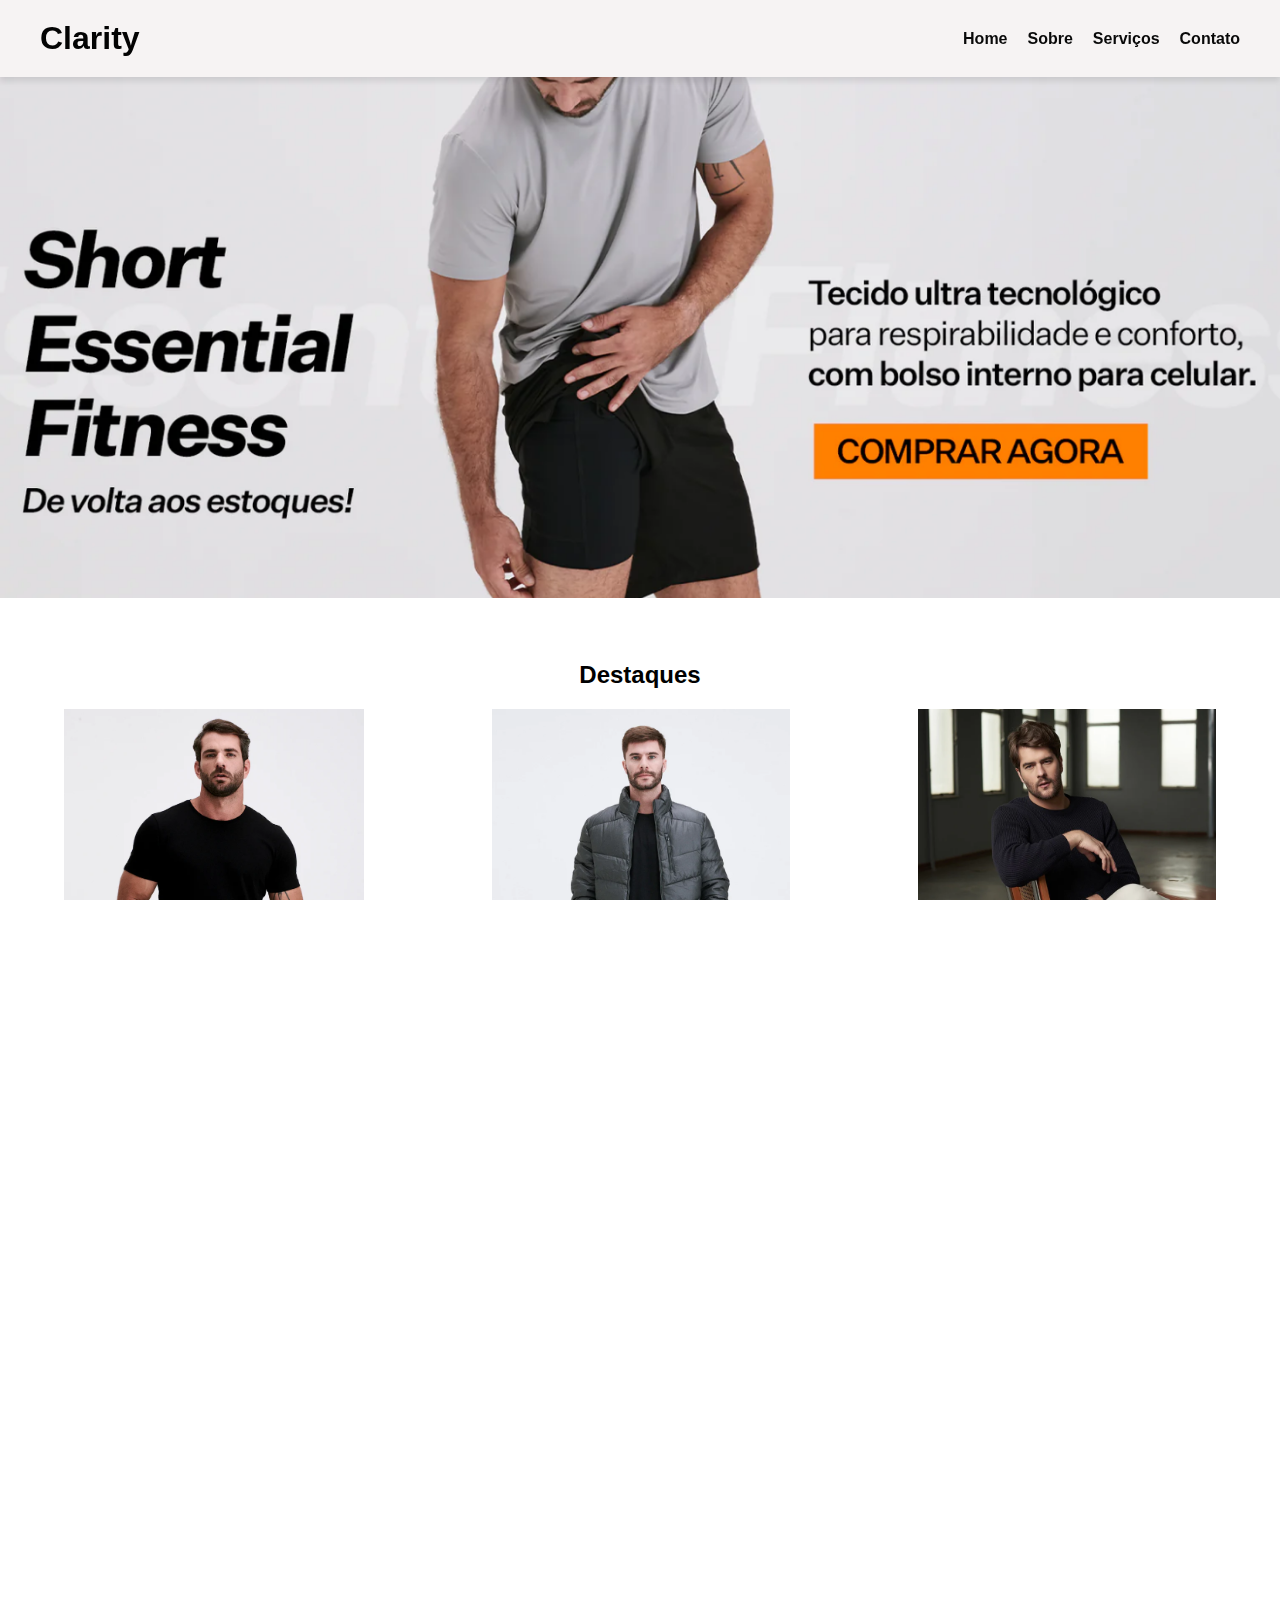
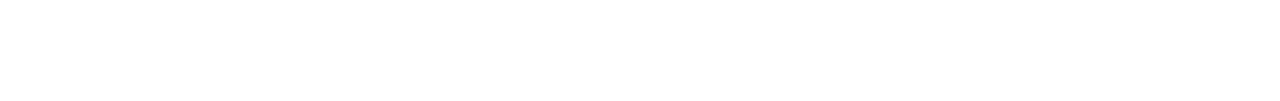
<file: Processo seletivoASCII/index.html>
<!DOCTYPE html>
<html lang="pt-BR">
<head>
    <meta charset="UTF-8">
    <meta name="viewport" content="width=device-width, initial-scale=1.0">
    <title>Clarity</title>
    <link rel="stylesheet" href="css/styles.css">
</head>
<body>
    <main id="home">    
        <header id="header">
            <h1 style="color: rgb(3, 3, 3)">Clarity</h1>
            <nav>
                <ul>
                    <li><a href="#home">Home</a></li>
                    <li><a href="#sobre">Sobre</a></li>
                    <li><a href="#servicos">Serviços</a></li>
                    <li><a href="#contato">Contato</a></li>
                </ul>
            </nav>
        </header>

        <!-- Banner Principal -->
        <div class="BannerPrincipal">
            <a href="shorts.html"><img src="imagens/banner.png" width="100%"></a>
        </div>


            <section id="destaques">
                <h2>Destaques</h2>
                <div class="carrossel">
                    <div class="produto">
                        <a href="camisa.html"><img src="imagens/capreta.png" alt="Camisa"></a>
                        <div>Camisa</div>
                        <div style="font-weight: 100; font-family: Arial, sans-serif;">R$73,90</div>
                    </div>

                    <div class="produto">
                        <a href="blusa.html"><img src="imagens/blucinza.png" alt="Jaqueta Puffer"></a>
                        <div>Jaqueta Puffer</div>
                        <div style="font-weight: 100; font-family: Arial, sans-serif;">R$112,50</div>
                    </div>

                    <div class="produto">
                        <a href="sueter.html"><img src="imagens/sueter.png" alt="Sueter"></a>
                        <div>Sueter</div>
                        <div style="font-weight: 100; font-family: Arial, sans-serif;">R$98,25</div>
                    </div>
                </div>
                <a href="todos.html"> <button class="btn-ver-todos">Ver todos os produtos</button></a>
            </section>

            <section id="sobre">
                <h2>Sobre</h2>
                <p>Descrição da seção sobre a empresa Clarity.</p>
            </section>

            <section id="servicos">
                <h2>Serviços</h2>
                <p>Descrição dos serviços oferecidos pela Clarity.</p>
            </section>

            <section id="contato">
                <h2>Contato</h2>
                <p>Informações de contato da Clarity.</p>
            </section>
    </main>
</body>
</html>
</file>
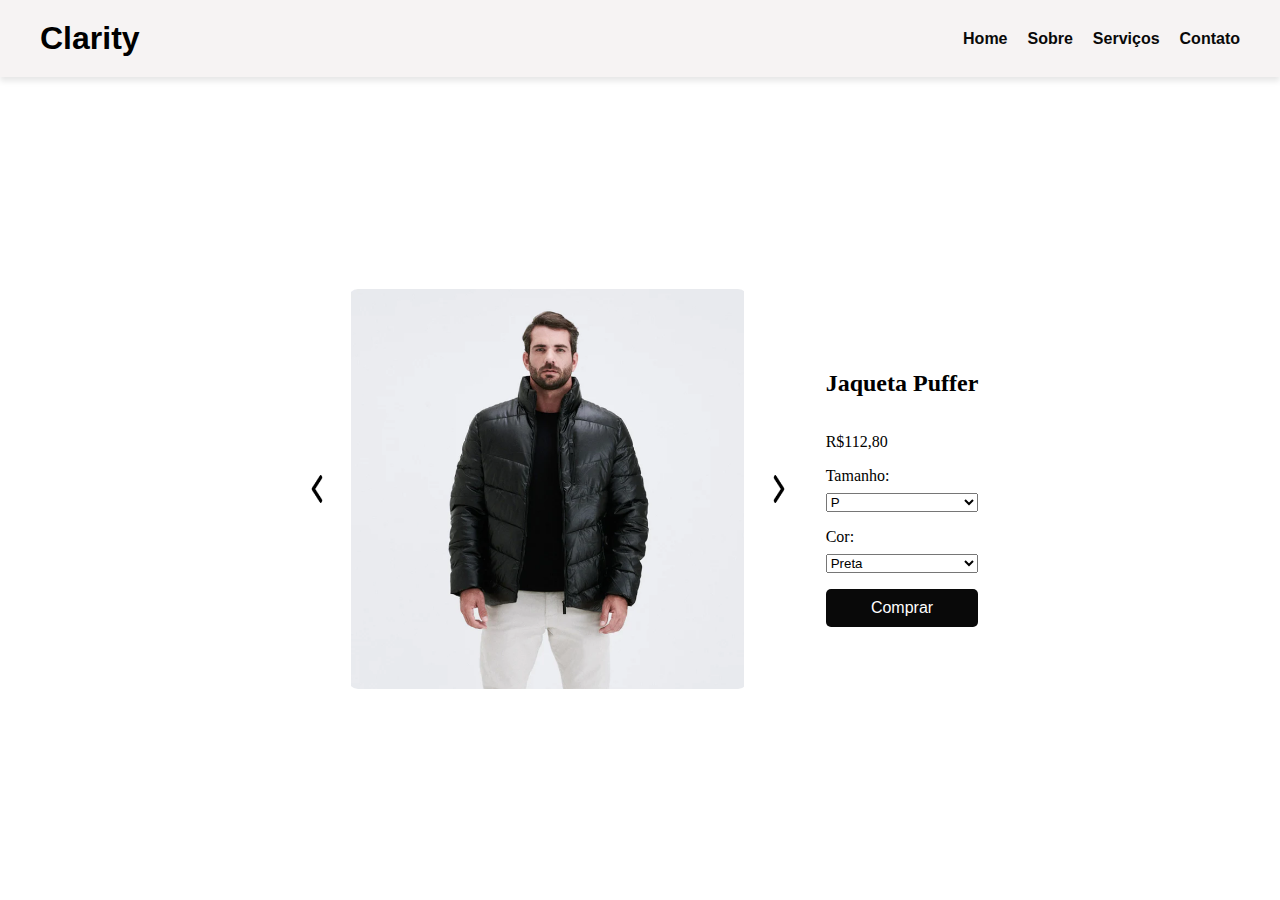
<file: Processo seletivoASCII/blusa.html>
<!DOCTYPE html>
<html lang="en">
<head>
    <meta charset="UTF-8">
    <meta name="viewport" content="width=device-width, initial-scale=1.0">
    <title>Clarity</title>
    <link rel="stylesheet" href="css/produto.css">
    <script src="script.js" defer></script>
</head>
<body> 
    <header id="header">
        <h1>Clarity</h1>
        <nav>
            <ul>
                <li><a href="index.html">Home</a></li>
                <li><a href="#sobre">Sobre</a></li>
                <li><a href="#servicos">Serviços</a></li>
                <li><a href="#contato">Contato</a></li>
            </ul>
        </nav>
    </header>
    <main>
        <div class="product-display">
            <div class="container-slider">
                <button id="prev-button"><img src="imagens/arrow.png" alt="Prev"></button>
                <div class="container-images">
                    <img src="imagens/blupreta.png" alt="Blusa" class="slider on">
                    <img src="imagens/blucinza.png" alt="Blusa" class="slider">
                </div>
                <button id="next-button"><img src="imagens/arrow.png" alt="Next"></button>
            </div>
            <div class="product-options">
                <h2>Jaqueta Puffer</h2>
                R$112,80

                <div class="options">
                    <div class="option">
                        <label for="size">Tamanho:</label>
                        <select id="size">
                            <option value="P">P</option>
                            <option value="M">M</option>
                            <option value="G">G</option>
                        </select>
                    </div>
                    <div class="option">
                        <label for="color">Cor:</label>
                        <select id="color">
                            <option value="preto">Preta</option>
                            <option value="branco">Cinza</option>
                        </select>
                    </div>
                </div>
                <button id="buy-button">Comprar</button>
            </div>
        </div>
    </main>
</body>
</html>
</file>
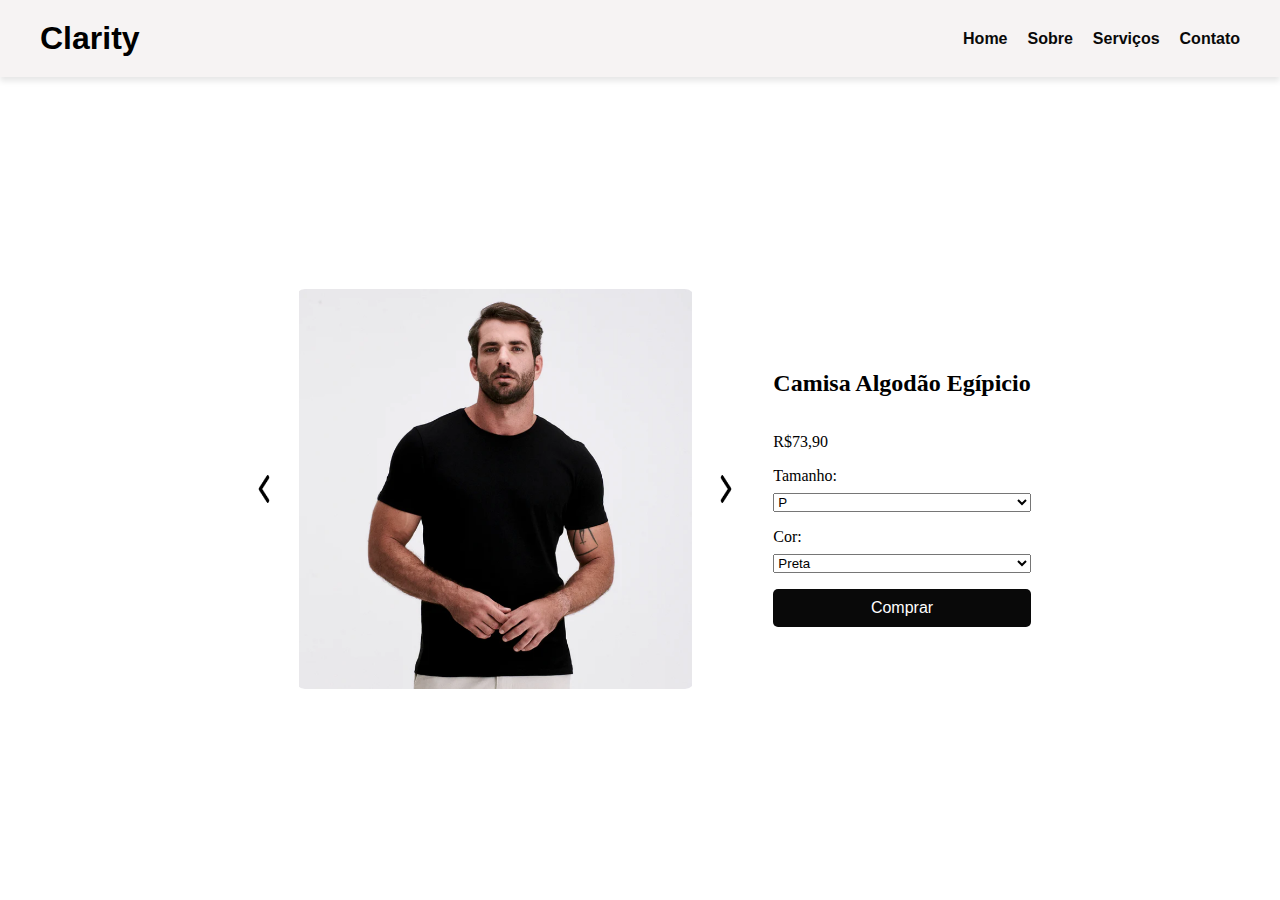
<file: Processo seletivoASCII/camisa.html>
<!DOCTYPE html>
<html lang="en">
<head>
    <meta charset="UTF-8">
    <meta name="viewport" content="width=device-width, initial-scale=1.0">
    <title>Clarity</title>
    <link rel="stylesheet" href="css/produto.css">
    <script src="script.js" defer></script>
</head>
<body> 
    <header id="header">
        <h1>Clarity</h1>
        <nav>
            <ul>
                <li><a href="index.html">Home</a></li>
                <li><a href="#sobre">Sobre</a></li>
                <li><a href="#servicos">Serviços</a></li>
                <li><a href="#contato">Contato</a></li>
            </ul>
        </nav>
    </header>
    <main>
        <div class="product-display">
            <div class="container-slider">
                <button id="prev-button"><img src="imagens/arrow.png" alt="Prev"></button>
                <div class="container-images">
                    <img src="imagens/capreta.png" alt="Blusa" class="slider on">
                    <img src="imagens/cabranca.png" alt="Camisa" class="slider">
                    <img src="imagens/caazul.png" alt="Blusa" class="slider">
                </div>
                <button id="next-button"><img src="imagens/arrow.png" alt="Next"></button>
            </div>
            <div class="product-options">
                <h2>Camisa Algodão Egípicio</h2>
                R$73,90
                <div class="options">
                    <div class="option">
                        <label for="size">Tamanho:</label>
                        <select id="size">
                            <option value="P">P</option>
                            <option value="M">M</option>
                            <option value="G">G</option>
                        </select>
                    </div>
                    <div class="option">
                        <label for="color">Cor:</label>
                        <select id="color">
                            <option value="preto">Preta</option>
                            <option value="branco">Branca</option>
                            <option value="Azul">Azul</option>
                        </select>
                    </div>
                </div>
                <button id="buy-button">Comprar</button>
            </div>
        </div>
    </main>
</body>
</html>
</file>
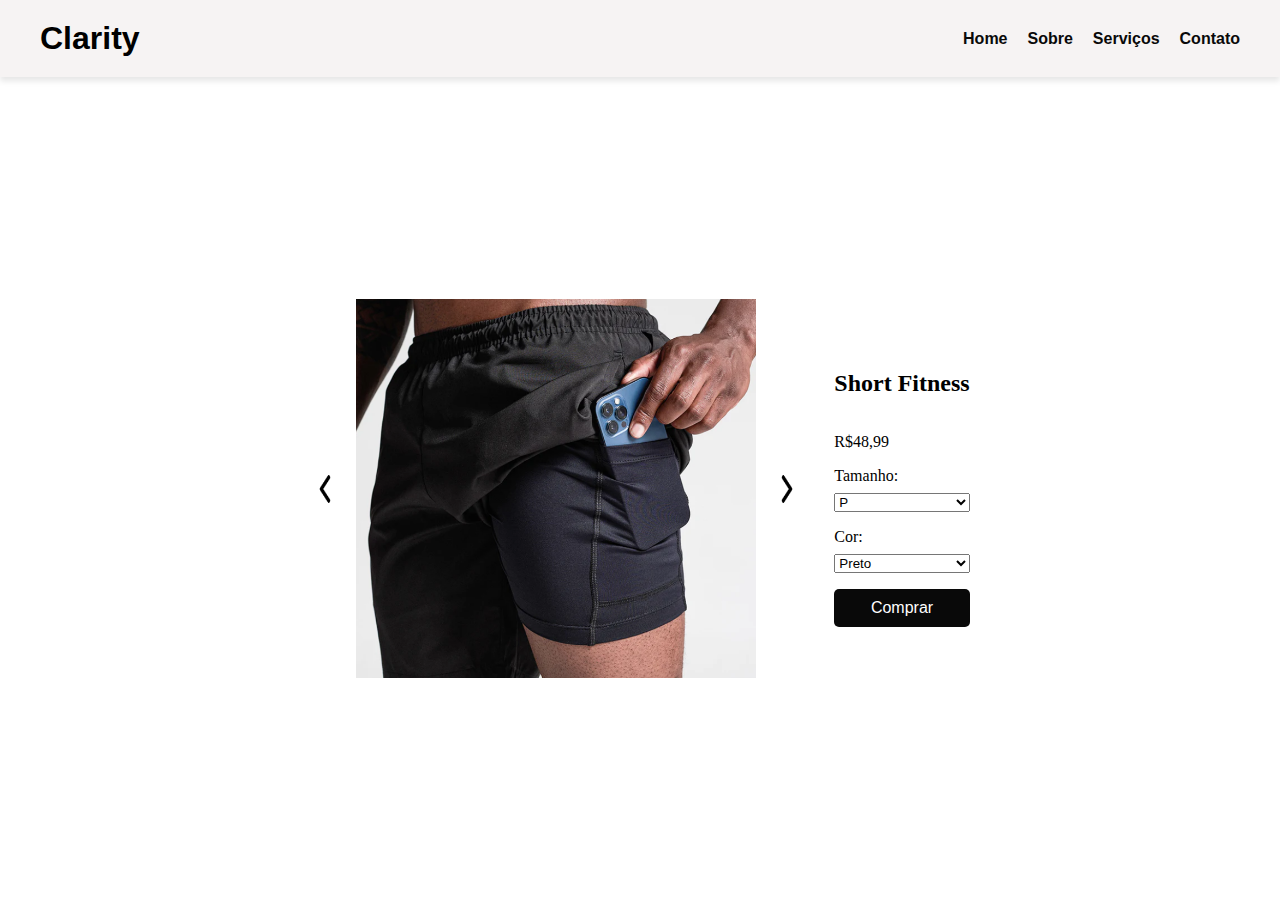
<file: Processo seletivoASCII/shorts.html>
<!DOCTYPE html>
<html lang="en">
<head>
    <meta charset="UTF-8">
    <meta name="viewport" content="width=device-width, initial-scale=1.0">
    <title>Clarity</title>
    <link rel="stylesheet" href="css/produto.css">
    <script src="script.js" defer></script>
</head>
<body> 
    <header id="header">
        <h1>Clarity</h1>
        <nav>
            <ul>
                <li><a href="index.html">Home</a></li>
                <li><a href="#sobre">Sobre</a></li>
                <li><a href="#servicos">Serviços</a></li>
                <li><a href="#contato">Contato</a></li>
            </ul>
        </nav>
    </header>
    <main>
        <div class="product-display">
            <div class="container-slider">
                <button id="prev-button"><img src="imagens/arrow.png" alt="Prev"></button>
                <div class="container-images">
                    <img src="imagens/shorts1.png" alt="Blusa" class="slider on">
                    <img src="imagens/shorts2.png" alt="Camisa" class="slider">
                    <img src="imagens/shorts3.png" alt="Blusa" class="slider">
                </div>
                <button id="next-button"><img src="imagens/arrow.png" alt="Next"></button>
            </div>
            <div class="product-options">
                <h2>Short Fitness</h2>
                R$48,99
                <div class="options">
                    <div class="option">
                        <label for="size">Tamanho:</label>
                        <select id="size">
                            <option value="P">P</option>
                            <option value="M">M</option>
                            <option value="G">G</option>
                        </select>
                    </div>
                    <div class="option">
                        <label for="color">Cor:</label>
                        <select id="color">
                            <option value="preto">Preto</option>
                            <option value="branco">Cinza</option>
                        </select>
                    </div>
                </div>
                <button id="buy-button">Comprar</button>
            </div>
        </div>
    </main>
</body>
</html>
</file>
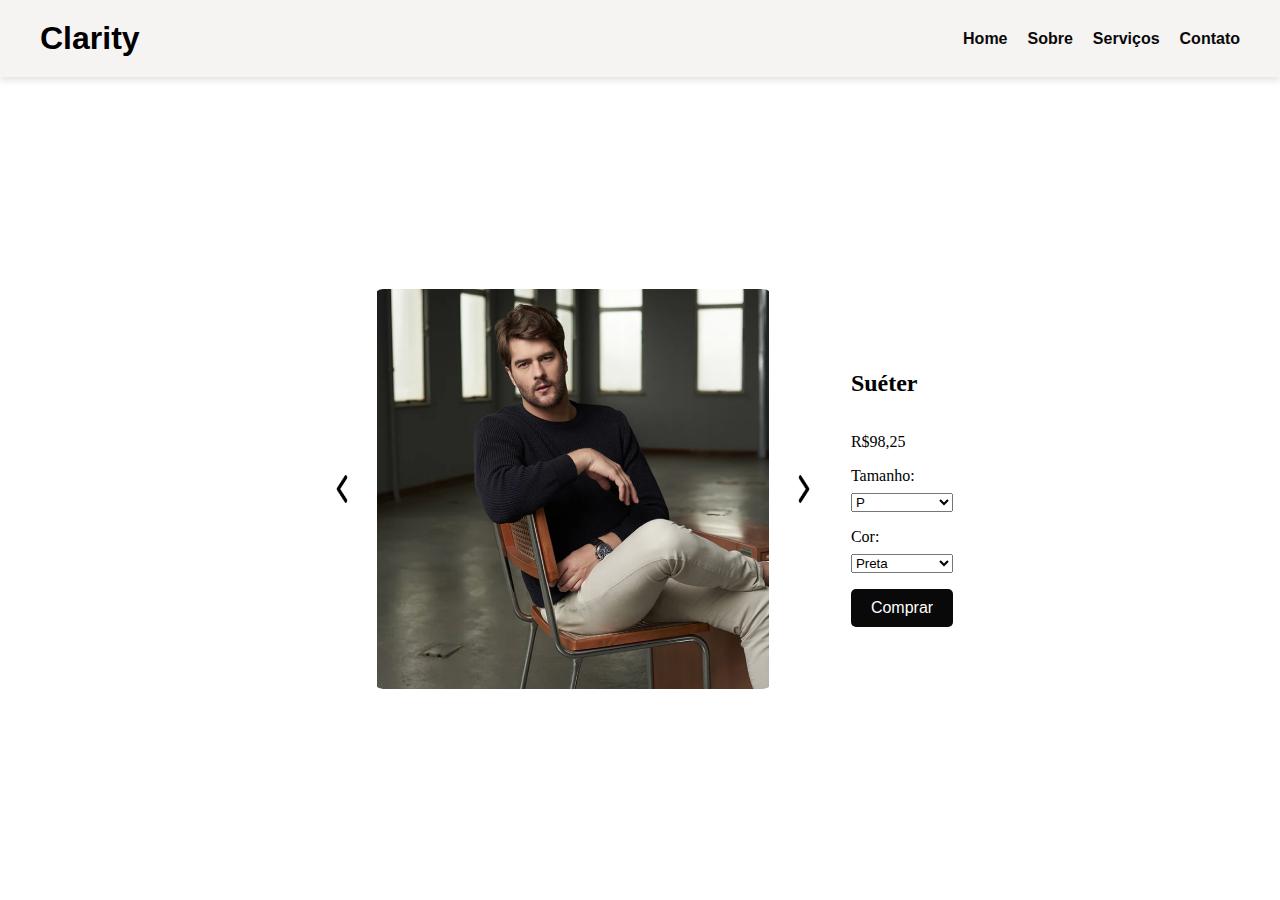
<file: Processo seletivoASCII/sueter.html>
<!DOCTYPE html>
<html lang="en">
<head>
    <meta charset="UTF-8">
    <meta name="viewport" content="width=device-width, initial-scale=1.0">
    <title>Clarity</title>
    <link rel="stylesheet" href="css/produto.css">
    <script src="script.js" defer></script>
</head>
<body> 
    <header id="header">
        <h1>Clarity</h1>

        <nav>
            <ul>
                <li><a href="index.html">Home</a></li>
                <li><a href="#sobre">Sobre</a></li>
                <li><a href="#servicos">Serviços</a></li>
                <li><a href="#contato">Contato</a></li>
            </ul>
        </nav>
    </header>
    <main>
        <div class="product-display">
            <div class="container-slider">
                <button id="prev-button"><img src="imagens/arrow.png" alt="Prev"></button>
                <div class="container-images">
                    <img src="imagens/sueter.png" alt="Blusa" class="slider on">
                    <img src="imagens/supreto.png" alt="Blusa" class="slider">
                    <img src="imagens/suoffwhite2.png" alt="Blusa" class="slider">
                    <img src="imagens/suoffwhite.png" alt="Blusa" class="slider">
                </div>
                <button id="next-button"><img src="imagens/arrow.png" alt="Next"></button>
            </div>
            <div class="product-options">
                <h2>Suéter</h2>
                R$98,25
                <div class="options">
                    <div class="option">
                        <label for="size">Tamanho:</label>
                        <select id="size">
                            <option value="P">P</option>
                            <option value="M">M</option>
                            <option value="G">G</option>
                        </select>
                    </div>
                    <div class="option">
                        <label for="color">Cor:</label>
                        <select id="color">
                            <option value="preto">Preta</option>
                            <option value="branco">Off White</option>
                        </select>
                    </div>
                </div>
                <button id="buy-button">Comprar</button>
            </div>
        </div>
    </main>
</body>
</html>
</file>
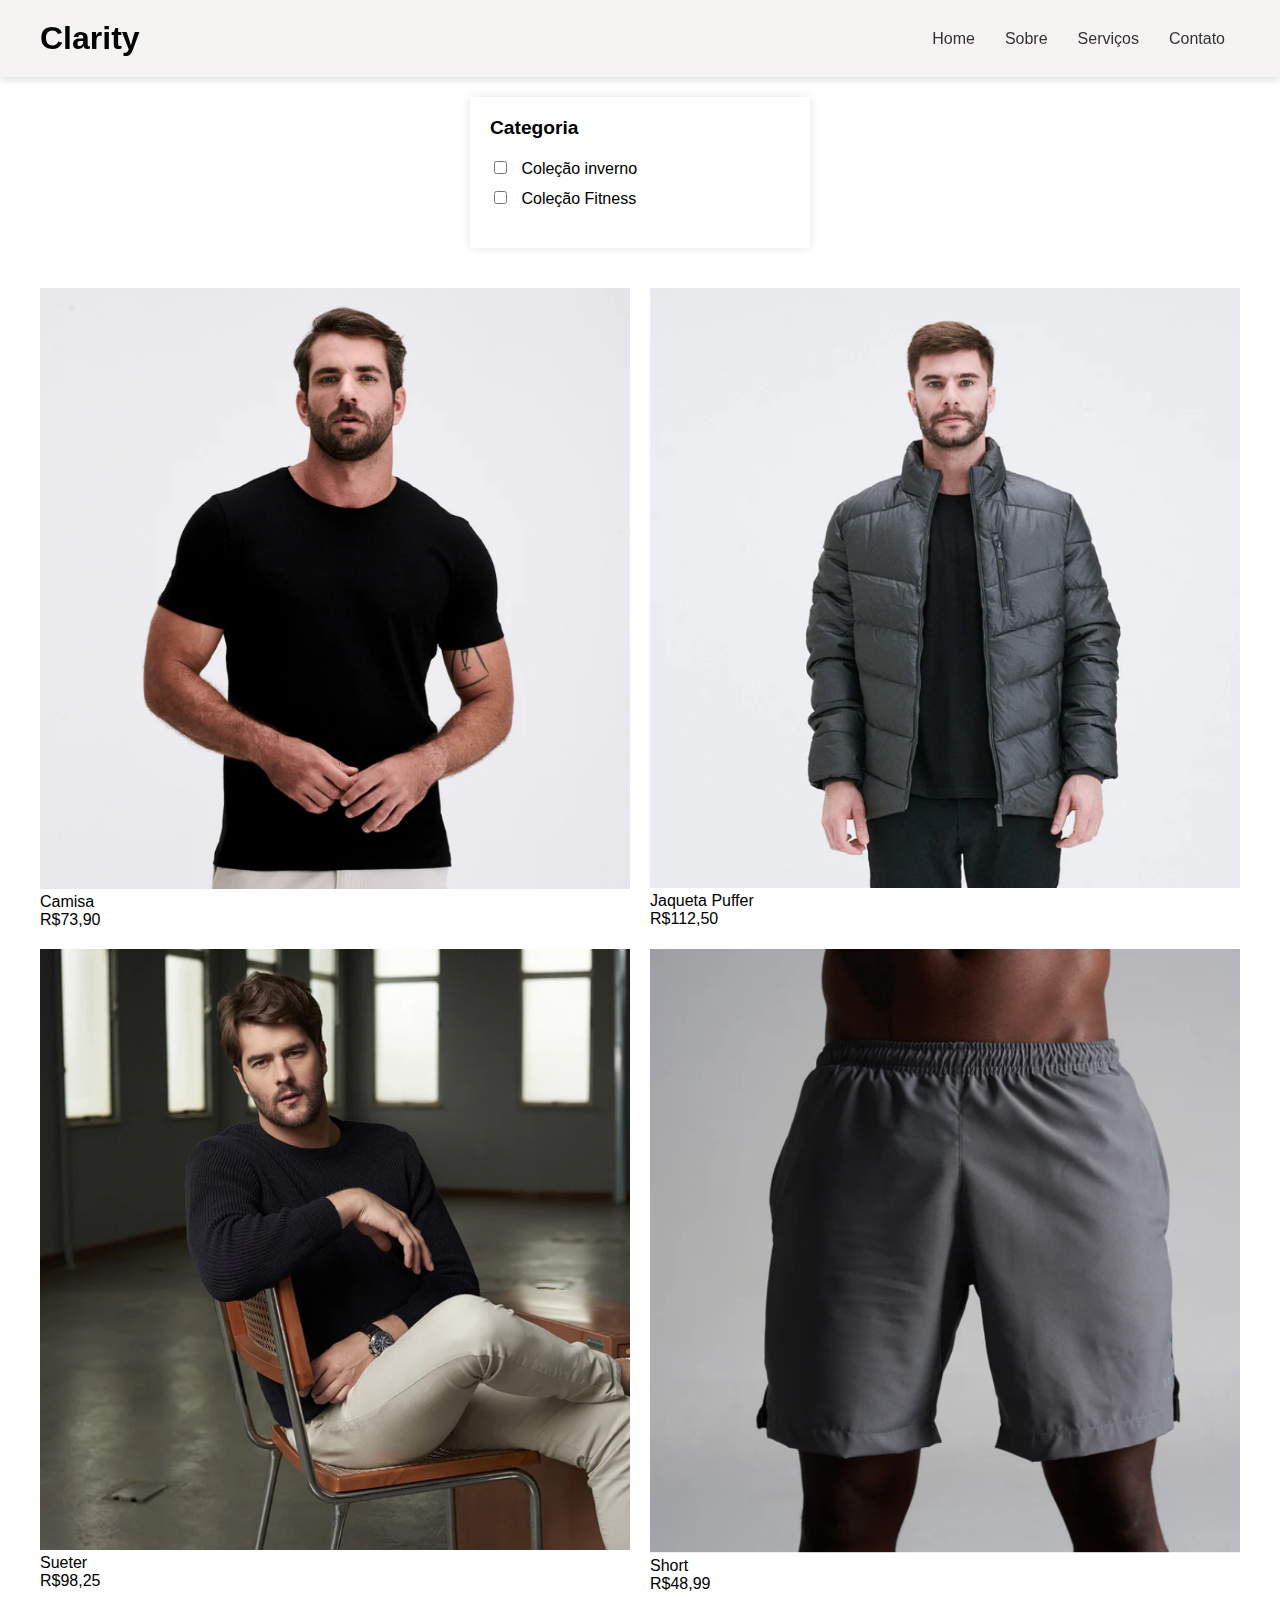
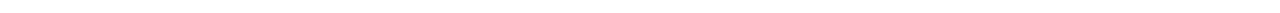
<file: Processo seletivoASCII/todos.html>
<!DOCTYPE html>
<html lang="pt-BR">
<head>
    <meta charset="UTF-8">
    <meta name="viewport" content="width=device-width, initial-scale=1.0">
    <title>Clarity</title>
    <link rel="stylesheet" href="css/todos.css">
    <style>
        /* CSS Inline para exemplo */
        .hidden { display: none; }
    </style>
</head>
<body>
    <header id="header">
        <h1 style="color: rgb(3, 3, 3)">Clarity</h1>
        <nav>
            <ul>
                <li><a href="index.html">Home</a></li>
                <li><a href="#sobre">Sobre</a></li>
                <li><a href="#servicos">Serviços</a></li>
                <li><a href="#contato">Contato</a></li>
            </ul>
        </nav>
    </header>

    <div class="filter-container">
        <div class="filter-group">
            <h3>Categoria</h3>
            <label><input type="checkbox" name="category" value="inverno"> Coleção inverno</label>
            <label><input type="checkbox" name="category" value="fitness"> Coleção Fitness</label>
        </div>
    </div>

    <section id="destaques">
        <div class="carrossel">
            <div class="produto" data-category="fitness">
                <a href="camisa.html"><img src="imagens/capreta.png" alt="Camisa"></a>
                <div>Camisa</div>
                <div style="font-weight: 100; font-family: Arial, sans-serif;">R$73,90</div>
            </div>

            <div class="produto" data-category="inverno">
                <a href="blusa.html"><img src="imagens/blucinza.png" alt="Jaqueta Puffer"></a>
                <div>Jaqueta Puffer</div>
                <div style="font-weight: 100; font-family: Arial, sans-serif;">R$112,50</div>
            </div>

            <div class="produto" data-category="inverno">
                <a href="sueter.html"><img src="imagens/sueter.png" alt="Sueter"></a>
                <div>Sueter</div>
                <div style="font-weight: 100; font-family: Arial, sans-serif;">R$98,25</div>
            </div>
            
            <div class="produto" data-category="fitness">
                <a href="shorts.html"><img src="imagens/shorts2.png" alt="Short"></a>
                <div>Short</div>
                <div style="font-weight: 100; font-family: Arial, sans-serif;">R$48,99</div>
            </div>
        </div>
    </section>

    <script>
        document.addEventListener('DOMContentLoaded', () => {
            const checkboxes = document.querySelectorAll('.filter-group input[type="checkbox"]');
            const produtos = document.querySelectorAll('.carrossel .produto');

            function updateProducts() {
                const selectedCategories = Array.from(checkboxes)
                    .filter(checkbox => checkbox.checked)
                    .map(checkbox => checkbox.value);

                produtos.forEach(produto => {
                    const category = produto.getAttribute('data-category');
                    if (selectedCategories.length === 0 || selectedCategories.includes(category)) {
                        produto.classList.remove('hidden');
                    } else {
                        produto.classList.add('hidden');
                    }
                });
            }

            checkboxes.forEach(checkbox => {
                checkbox.addEventListener('change', updateProducts);
            });

            // Initial call to show the products based on the default state of checkboxes
            updateProducts();
        });
    </script>
</body>
</html>
</file>
<file: Processo seletivoASCII/css/todos.css>
/* css/styles.css */
body {
    font-family: Arial, sans-serif;
    margin: 0;
    padding: 0;
}

/* Estilo do header */
header {
    font-family: 'Gill Sans', 'Gill Sans MT', Calibri, 'Trebuchet MS', sans-serif;
    position: -webkit-sticky; /* Para compatibilidade com Safari */
    position: sticky;
    text-align: center;
    top: 0;
    background: rgba(245, 242, 242, 0.9);
    display: flex;
    justify-content: space-between;
    align-items: center;
    padding: 20px 40px;
    box-shadow: 0 4px 6px rgba(0, 0, 0, 0.1);
}

header h1 {
    margin: 0;
}

nav ul {
    list-style: none;
    padding: 0;
    display: flex;
    justify-content: center;
    margin: 0;
}

nav ul li {
    margin: 0 15px;
}

nav ul li a {
    text-decoration: none;
    color: #333;
}

#destaques {
    padding: 20px;
}

.carrossel {
    display: grid;
    grid-template-columns: repeat(2, 1fr); 
    gap: 20px; 
    max-width: 1200px; 
    margin: 0 auto; 
    width: 100%; 
    box-sizing: border-box; 
}

.carrossel .produto {
    box-sizing: border-box; 
}

.carrossel .produto img {
    max-width: 100%;
    height: auto;
}



.filter-container {
    width: 300px;
    padding: 20px;
    background-color: #fff;
    box-shadow: 0 0 10px rgba(0, 0, 0, 0.1);
    margin: 20px auto;
}

.filter-container h2 {
    margin-top: 0;
}

.filter-group {
    margin-bottom: 20px;
}

.filter-group h3 {
    margin-top: 0;
    font-size: 1.2em;
}

.filter-group label {
    display: block;
    margin-bottom: 10px;
}

.filter-group input[type="checkbox"] {
    margin-right: 10px;
}
</file>
<file: Processo seletivoASCII/css/styles.css>
/* Reset e configurações básicas */
body, html {
    margin: 0;
    padding: 0;
    overflow-x: hidden;
    height: 100%;
}

/* Estilo do header */
header {
    font-family: 'Gill Sans', 'Gill Sans MT', Calibri, 'Trebuchet MS', sans-serif;
    position: -webkit-sticky; /* Para compatibilidade com Safari */
    position: sticky;
    text-align: center;
    top: 0;
    background: rgba(245, 242, 242, 0.9);
    display: flex;
    justify-content: space-between;
    align-items: center;
    padding: 20px 40px;
    box-shadow: 0 4px 6px rgba(0, 0, 0, 0.1);
}

header h1 {
    margin: 0;
}

nav ul {
    list-style: none;
    margin: 0;
    padding: 0;
    display: flex;
    gap: 20px;
}

nav ul li {
    display: inline;
}

nav ul li a {
    text-decoration: none;
    color: #090909;
    font-weight: bold;
}

main {
    text-align: center;
    font-family: 'Gill Sans', 'Gill Sans MT', Calibri, 'Trebuchet MS', sans-serif;
}

#destaques {
    display: flex;
    flex-direction: column;
    align-items: center;
}

.produto img {
    width: 70%;
}

.carrossel {
    display: flex;
}

section {
    padding: 40px 0;
}

#sobre, #servicos, #contato {
    background: #f9f9f9;
    border-top: 1px solid #eaeaea;
}

.btn-ver-todos {
    background-color: #000;
    color: #fff;
    padding: 10px 20px;
    border: none;
    cursor: pointer;
    margin-top: 20px;
    font-size: 16px;
}

.btn-ver-todos:hover {
    background-color: #444;
}
</file>
<file: Processo seletivoASCII/css/produto.css>
/* Reset e configurações básicas */
body, html {
    margin: 0;
    padding: 0;
    overflow-x: hidden;
    height: 100%;
    display: flex;
    flex-direction: column;
}

/* Estilo do header */
header {
    z-index: 7;
    font-family: 'Gill Sans', 'Gill Sans MT', Calibri, 'Trebuchet MS', sans-serif;
    position: sticky;
    text-align: center;
    top: 0;
    background: rgba(245, 242, 242, 0.9);
    display: flex;
    justify-content: space-between;
    align-items: center;
    padding: 20px 40px;
    box-shadow: 0 4px 6px rgba(0, 0, 0, 0.1);
}

header h1 {
    margin: 0;
}

nav ul {
    list-style: none;
    margin: 0;
    padding: 0;
    display: flex;
    gap: 20px;
}

nav ul li {
    display: inline;
}

nav ul li a {
    text-decoration: none;
    color: #090909;
    font-weight: bold;
}

/* Estilo do main */
main {
    flex: 1;
    display: flex;
    align-items: center;
    justify-content: center;
    padding: 20px;
}

/* Estilo da exibição do produto */
.product-display {
    display: flex;
    align-items: center;
    gap: 2rem;
}

/* Estilo do container do slider */
.container-slider {
    display: flex;
    align-items: center;
    justify-content: center;
    gap: 1rem;
}

.container-images {
    position: relative;
    display: flex;
    align-items: center;
    justify-content: center;
    width: 400px; /* Ajuste o tamanho conforme necessário */
    height: 400px; /* Ajuste o tamanho conforme necessário */
    overflow: hidden;
}

.slider {
    opacity: 0;
    transition: opacity .5s;
    position: absolute;
    width: 100%;
    height: 100%;
    object-fit: contain;
    border-radius: 10px;
}

.slider.on {
    opacity: 1;
}

#prev-button, #next-button {
    width: 30px;
    height: 30px;
    border: none;
    background-color: transparent;
    cursor: pointer;
}

#prev-button img, #next-button img {
    width: 100%;
    height: 100%;
}

#prev-button {
    transform: rotate(180deg);
}

/* Estilo das opções de produto */
.product-options {
    display: flex;
    flex-direction: column;
    gap: 1rem;
}

.options {
    display: flex;
    flex-direction: column;
    gap: 1rem;
}

.option {
    display: flex;
    flex-direction: column;
    gap: 0.5rem;
}

#buy-button {
    padding: 10px 20px;
    background-color: #090909;
    color: #fff;
    border: none;
    cursor: pointer;
    font-size: 1rem;
    border-radius: 5px;
}

#buy-button:hover {
    background-color: #333;
}
</file>
